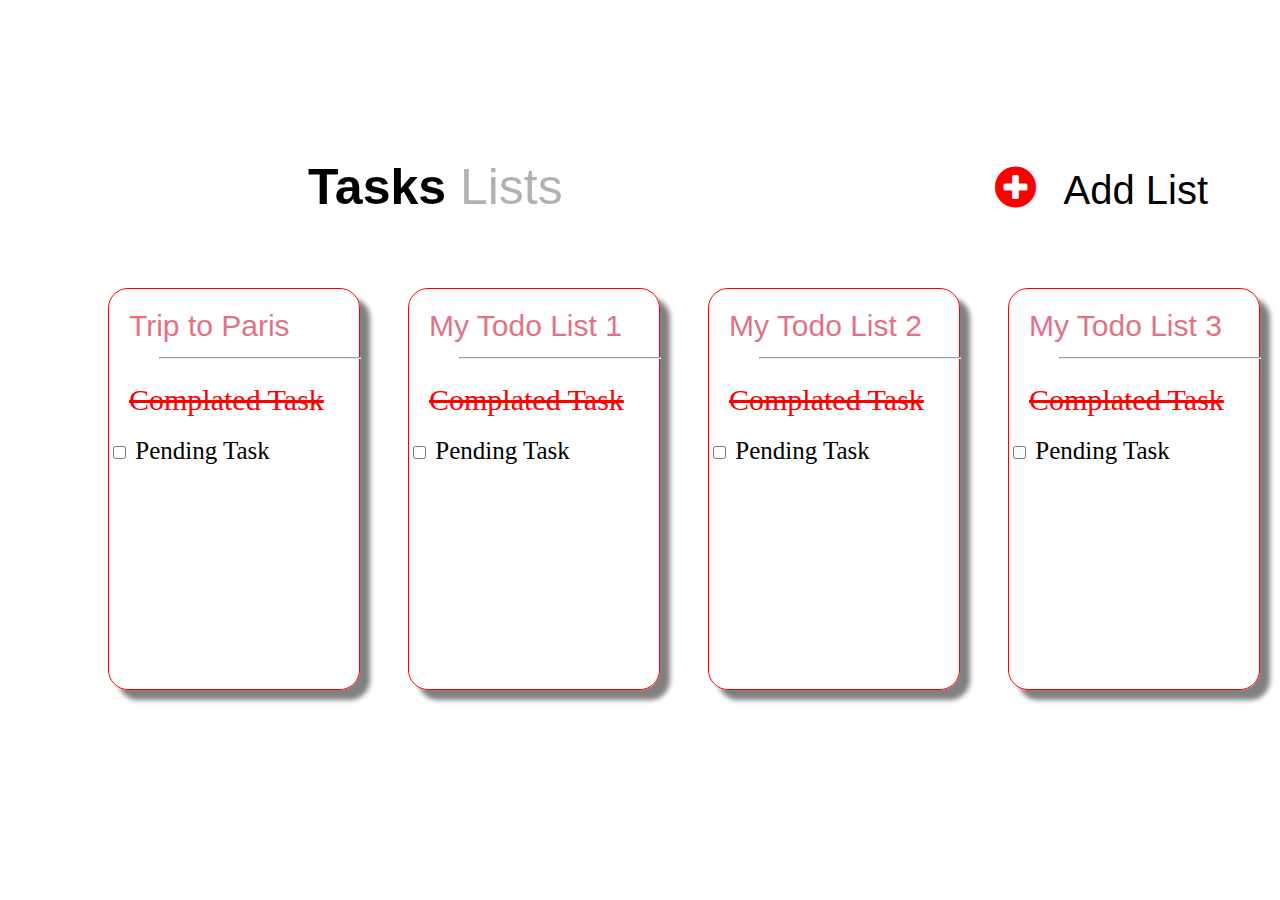
<file: index.html>
<!DOCTYPE html>
<html lang="en">
<head>
    <meta charset="UTF-8">
    <meta http-equiv="X-UA-Compatible" content="IE=edge">
    <meta name="viewport" content="width=device-width, initial-scale=1.0">
    <link rel="stylesheet" href="https://cdnjs.cloudflare.com/ajax/libs/font-awesome/4.7.0/css/font-awesome.min.css">
    <link rel="stylesheet" href="./index.css">
    <title>Todo App</title>
</head>
<body>
    <div class="task">
        <span class="list">Tasks </span>
        <span class="list list1">Lists</span>
     </div>
     <div class="add">
        <div class="list2">
           <span class="plus-circle">
            <a href="./add_list.html"> <i class="fa fa-plus-circle" style="font-size:48px; width:60px; color:red"></i></a>
           </span> 
           <a href="./add_list.html"></a> Add List </a>
         </div> 
      </div> 
      <div class="box">
        <div class="box1">
          <!-- <div class="trip1">Trip to Paris</div> -->
          <a class="ancher" href="./trip_to__paris.html"><div class="trip1">Trip to Paris</div></a>
          <span class="hor-row-design"><hr></span>
          <div class="trip2">Complated Task</div>
          <div>
             <form class="trip3">
                <input class="trip3" type="checkbox">
                <label>Pending Task</label>
             </form>
          </div>  
        </div>
        <div class="box2">
            <div class="trip1">My Todo List 1</div>
            <span class="hor-row-design"><hr></span>
            <div class="trip2">Complated Task</div>
            <div>
               <form class="trip3">
                  <input class="trip3" type="checkbox">
                  <label>Pending Task</label>
               </form>
            </div>  
         </div>
         <div class="box3">
            <div class="trip1">My Todo List 2</div>
            <span class="hor-row-design"><hr></span>
            <div class="trip2">Complated Task</div>
            <div>
               <form class="trip3">
                  <input class="trip3" type="checkbox">
                  <label>Pending Task</label>
               </form>
            </div>  
         </div>
        </div>

        <div class="box4">
         <div class="trip1">My Todo List 3</div>
         <span class="hor-row-design"><hr></span>
         <div class="trip2">Complated Task</div>
         <div>
            <form class="trip3">
               <input class="trip3" type="checkbox">
               <label>Pending Task</label>
            </form>
         </div>  
      </div>
      <div class="box5">
         <div class="trip1">My Todo List 4</div>
         <span class="hor-row-design"><hr></span>
         <div class="trip2">Complated Task</div>
         <div>
            <form class="trip3">
               <input class="trip3" type="checkbox">
               <label>Pending Task</label>
            </form>
         </div>  
      </div>
     </div>
    
</body>
</html>
</file>
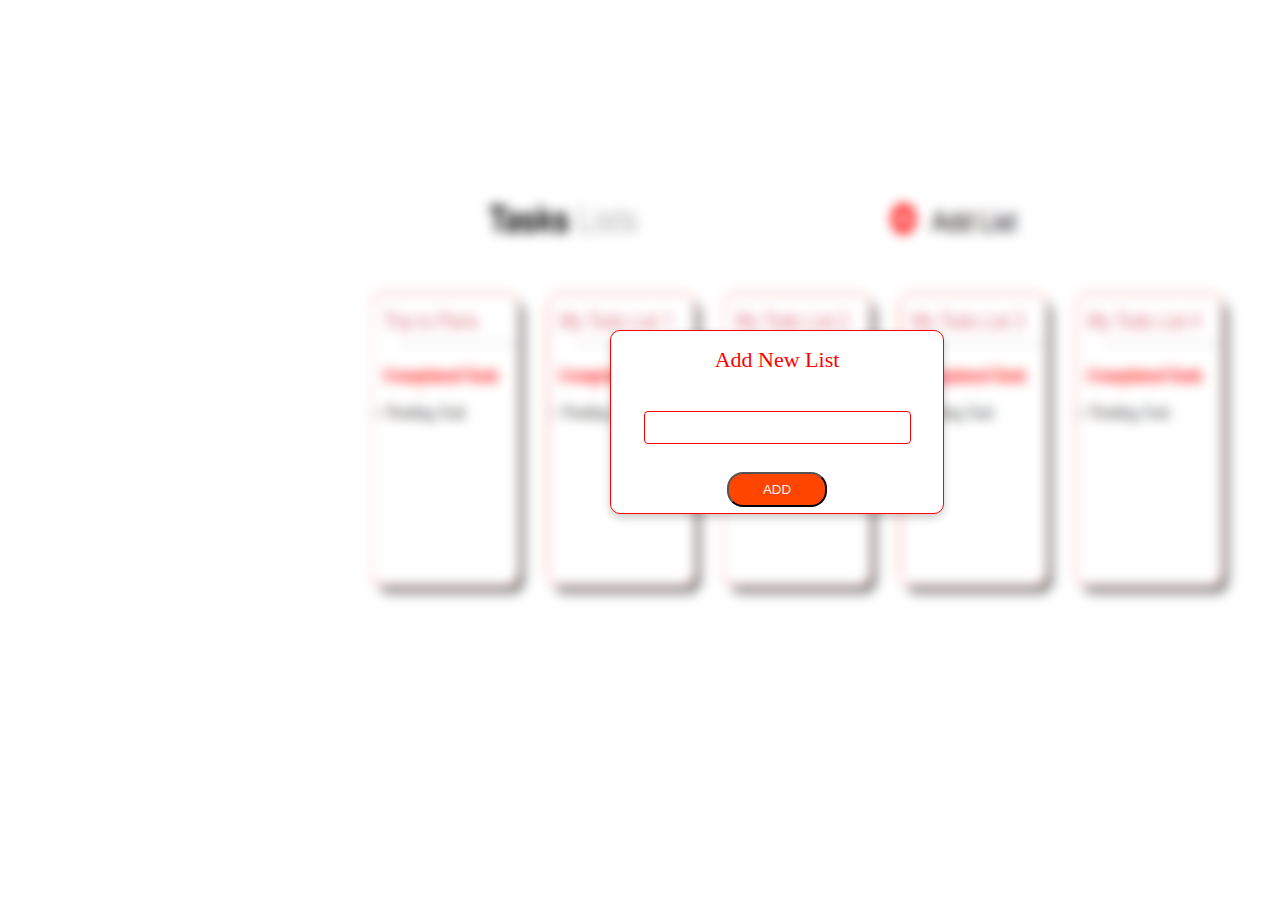
<file: add_list.html>
<!DOCTYPE html>
<html lang="en">
<head>
    <meta charset="UTF-8">
    <meta http-equiv="X-UA-Compatible" content="IE=edge">
    <meta name="viewport" content="width=device-width, initial-scale=1.0">
    <link rel="stylesheet" href="./add-list.css">
    <title>Trip to Paris</title>
    <style>
    </style>
</head>
<body>
    <div class="image">
        <img class="img-style"src="./images/bgr_image.PNG" alt="">
    </div>
          <div class="card">
              <font class="font-color" style="font-size:22px;"> Add New List</font><br><br>
              <div class="input-style">
                 <input type="text">
             </div>
             <br>
             <div class="submit-btn1">
                <input class="submit-btn" type="submit" value="ADD">
             </div>
          </div>
    
</body>
</html>
</file>
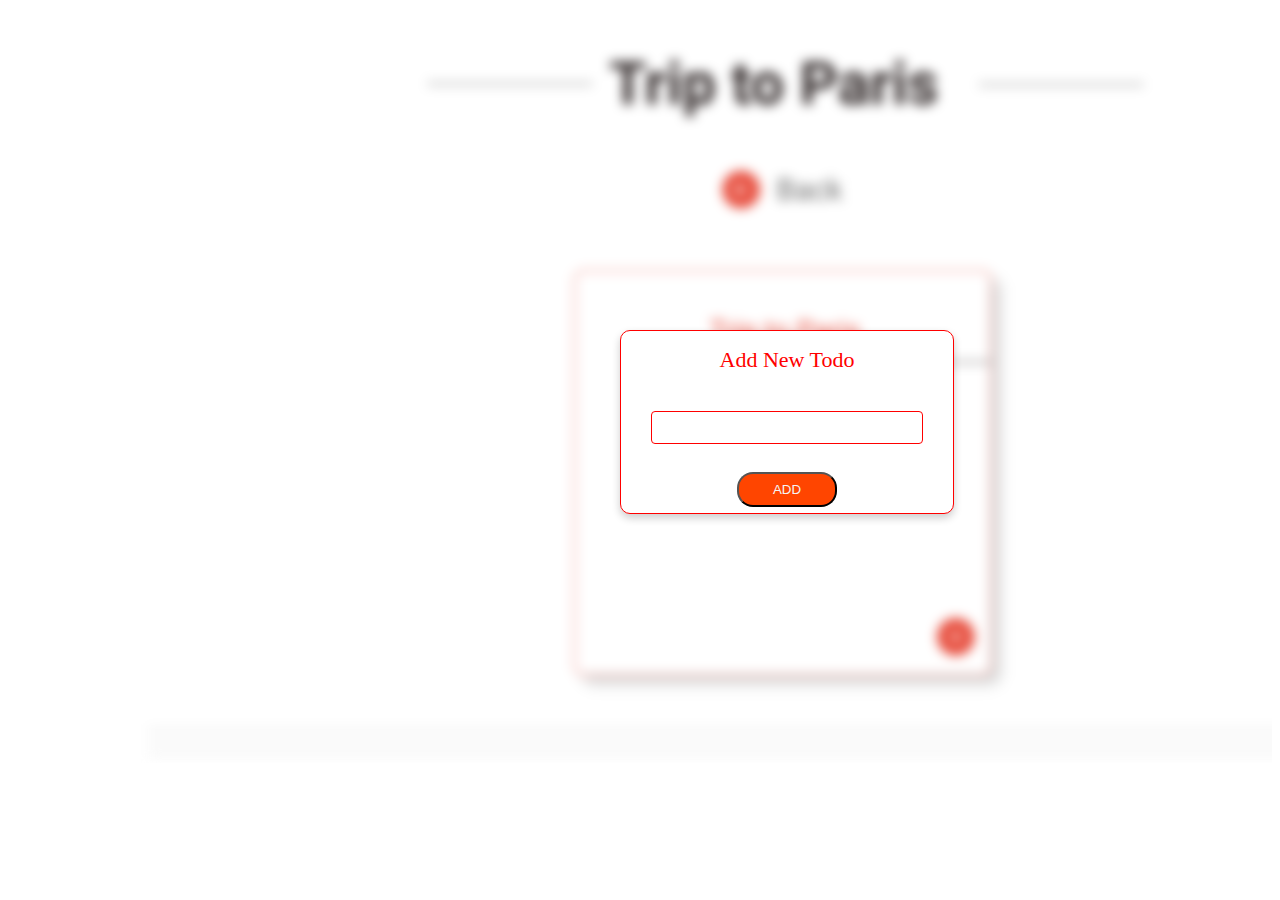
<file: paris_add_item.html>
<!DOCTYPE html>
<html lang="en">
<head>
    <meta charset="UTF-8">
    <meta http-equiv="X-UA-Compatible" content="IE=edge">
    <meta name="viewport" content="width=device-width, initial-scale=1.0">
    <link rel="stylesheet" href="./paris_add_item.css">
    <title>Trip to Paris</title>
    <style>
    

    </style>
</head>
<body>
    <div class="image">
        <img   src="./images/paris.PNG" alt="">
    </div>

          <div class="card">
              <font class="font-color" style="font-size: 22px;"> Add New Todo</font><br><br>
              <div class="input-style">
                 <input type="text">
             </div>
             <br>
             <div class="submit-btn1">
                <input class="submit-btn" type="submit" value="ADD">
             </div>
          </div>
    
</body>
</html>
</file>
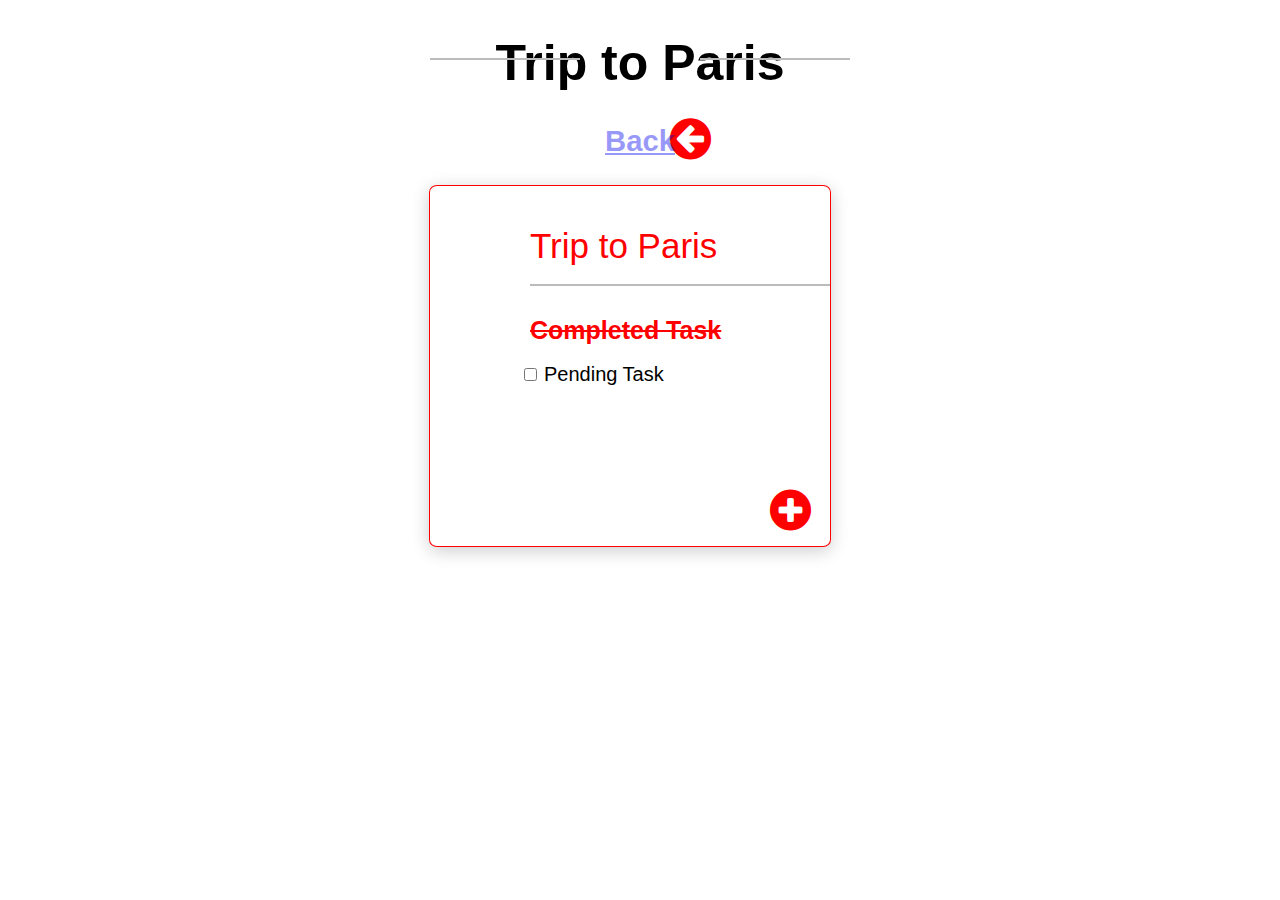
<file: trip_to__paris.html>
<!DOCTYPE html>
<html lang="en">
<head>
    <meta charset="UTF-8">
    <meta http-equiv="X-UA-Compatible" content="IE=edge">
    <meta name="viewport" content="width=device-width, initial-scale=1.0">
    <link rel="stylesheet" href="https://cdnjs.cloudflare.com/ajax/libs/font-awesome/4.7.0/css/font-awesome.min.css">
    <title></title>
    <link rel="stylesheet" href="./trip-to-paris.css">
   
</head>
<body>
    <div class="text-alignment">
        <!-- <font style="font-family: Arial, Helvetica, sans-serif; font-size: 20px;"> </font>  -->
        <p>
            <div class="hr-row-1">
                <hr>
            </div>
            <h1 class="text-top">Trip to Paris</h1> 
            <div class="hr-row-2">
                <hr>
            </div>
        </p>
     </div>
    <!-- <div class="hr-wor-1">
        <hr>
     </div>
    <div class="hr-wor-2">
        <hr>
     </div> -->
     <div class="arrow-icon">
     <i class="fa fa-arrow-circle-left" style="font-size:48px;color:red"></i>
    </div>
    <div style="text-align: center; opacity: 0.4;">
        <a style="font-family: Arial, Helvetica, sans-serif; font-size: 25px; " href="./index.html"><h3>Back</h3></a>
    </div>
    <br><br><br>
    <div class="flex-container">
     <div class="flex-item card">
        <div style="margin-top: 40px; margin-left: 100px; ">
            <font class="text-style ">Trip to Paris <br> 
            <hr></font>
        </div>
        <div style="margin-top: 30px;">
           <font style="font-family: Arial, Helvetica, sans-serif; font-size: 25px; color:red"><del style="margin-left: 100px; "><b>Completed Task</b></del></font>
        </div>
        <br>
        <div style="padding-left: 10px;">
            <span style="margin-left: 80px; "> <input type="checkbox">
            </span>
            <label style="font-family: Arial, Helvetica, sans-serif; font-size: 20px; margin-left: px; " for="">Pending Task</label>

            <div class="plus-icon">
               <a href="./paris_add_item.html"><i class="fa fa-plus-circle" style="font-size:48px;color:red"></i>
               </a> 
            </div>
        </div>

      
          
   </div>
   </div>
   

</body>
</html>
</file>
<file: index.css>
/* html,
body {
  overflow: hidden;
} */
body {
  /* border:1px solid black; */
  width: 1000px;
  height: 550px;
  position: absolute;
  top: 130px;
  left: 250px;
}
.task {
  float: left;
  margin-top: 20px;
  margin-left: 50px;
}
.add {
  float: right;
  margin-top: 25px;
  margin-right: 50px;
}
.list {
  font-size: 50px;
  font-weight: bold;
  font-family: sans-serif;
}
.list1 {
  font-weight: 50;
  opacity: 0.3;
}

.list2 {
  font-size: 40px;
  font-weight: 50;
  font-family: sans-serif;
}

/* .box {
  display: flex;
  flex-direction: row;
} */
.box1 {
  border: 1px solid red;
  border-radius: 20px;
  width: 250px;
  height: 400px;
  position: absolute;
  top: 150px;
  left: -150px;
  flex-direction: column;
  align-items: center;
  box-shadow: 10px 10px 5px gray;
}
.box2 {
  border: 1px solid red;
  border-radius: 20px;
  width: 250px;
  height: 400px;
  position: absolute;
  top: 150px;
  left: 150px;
  /* display: flex; */
  flex-direction: column;
  align-items: center;
  box-shadow: 10px 10px 5px gray;
}
.box3 {
  border: 1px solid red;
  border-radius: 20px;
  width: 250px;
  height: 400px;
  position: absolute;
  top: 150px;
  left: 450px;
  right: 50px;
  /* display: flex; */
  flex-direction: column;
  align-items: center;
  box-shadow: 10px 10px 5px gray;
}
.box4 {
  border: 1px solid red;
  border-radius: 20px;
  width: 250px;
  height: 400px;
  position: absolute;
  top: 150px;
  left: 750px;
  right: 50px;
  /* display: flex; */
  flex-direction: column;
  align-items: center;
  box-shadow: 10px 10px 5px gray;
}
.box5 {
  border: 1px solid red;
  border-radius: 20px;
  width: 250px;
  height: 400px;
  position: absolute;
  top: 150px;
  left: 1050px;
  right: 50px;
  /* display: flex; */
  flex-direction: column;
  align-items: center;
  box-shadow: 10px 10px 5px gray;
}

.trip1 {
  color: rgb(223, 115, 133);
  font-size: 30px;
  padding: 20px;
  font-family: sans-serif;
}
hr {
  position: absolute;
  width: 200px;
  left: 50px;
  top: 60px;
}

.trip2 {
  color: red;
  font-size: 30px;
  text-decoration: line-through;
  padding: 20px;
}
.trip3 {
  font-size: 25px;
}
.ancher {
  text-decoration: none;
}

@media screen and (min-width: 300px) and (max-width: 400px) {
  body {
    top: 0;
    left: 0;
  }
  .hor-row-design {
    display: none;
  }
  .box {
    flex-direction: column;
  }
  .box1 {
    border: 2px solid white;
    border-radius: 10px;
    width: 225px;
    height: 60px;
    position: absolute;
    top: 150px;
    left: 10px;
    flex-direction: column;
    align-items: center;
    box-shadow: 2px 2px 2px gray;
  }
  .trip1 {
    color: rgb(223, 115, 133);
    font-size: 20px;
    padding: 20px;
    font-family: sans-serif;
  }
  .trip2 {
    display: none;
  }
  .trip3 {
    display: none;
  }
  .box2 {
    border: 2px solid white;
    border-radius: 10px;
    width: 225px;
    height: 60px;
    position: absolute;
    top: 250px;
    left: 10px;
    flex-direction: column;
    justify-content: flex-end;
    align-items: center;
    box-shadow: 2px 2px 2px gray;
  }
  .box3 {
    border: 2px solid white;
    border-radius: 10px;
    width: 225px;
    height: 60px;
    position: absolute;
    top: 350px;
    left: 10px;
    right: 10px;
    flex-direction: column;
    align-items: center;
    box-shadow: 2px 2px 2px gray;
  }
  .box4 {
    border: 2px solid white;
    border-radius: 10px;
    width: 225px;
    height: 60px;
    position: absolute;
    top: 450px;
    left: 10px;
    right: 50px;
    flex-direction: column;
    align-items: center;
    box-shadow: 2px 2px 2px gray;
  }
  .box5 {
    border: 2px solid white;
    border-radius: 10px;
    width: 225px;
    height: 60px;
    position: absolute;
    top: 550px;
    left: 10px;
    right: 50px;
    flex-direction: column;
    align-items: center;
    box-shadow: 2px 2px 2px gray;
  }
  .task {
    margin-left: 10px;
  }
  .add {
    float: right;
    margin-top: 20px;
    margin-left: -50px;
  }
  .list {
    font-size: 30px;
    font-weight: bold;
    font-family: sans-serif;
  }
  .list1 {
    font-weight: 50;
    opacity: 0.3;
  }
  .plus-circle {
    position: absolute;
    top: 15px;
    left: 200px;
    height: 50px;
  }
}
</file>
<file: add-list.css>
html,
body {
  overflow: hidden;
}
.card {
  box-shadow: 0 4px 8px 0 rgba(0, 0, 0, 0.2);
  padding: 16px;
  text-align: center;
  margin-top: 230px;
  margin-left: 460px;
  background-color: white;
  height: 150px;
  width: 300px;
  position: absolute;
  top: 100px;
  left: 150px;
  border: 1px solid red;
  border-radius: 10px;
}
.image {
  filter: blur(6px);

  margin-left: 100px;
}

input[type="text"] {
  border: 1px solid red;
  padding: 15px 20px;
  margin-top: 20px;
  width: 225px;
  height: 1px;
  border-radius: 4px;
}
.font-color {
  color: red;
}
.submit-btn {
  height: 35px;
  width: 100px;
  border-radius: 16px;
  align-content: center;
  background-color: orangered;
  color: whitesmoke;
}
.submit-btn1 {
  padding-top: 10px;
}
.img-style {
  padding-left: 200px;
  margin-top: 80px;
  width: 1000px;
  height: 600px;
}

@media screen and (min-width: 30px) and (max-width: 400px) {
  .image {
    filter: blur(12px);
    margin-top: -100px;
    margin-left: -250px;
  }
  .card {
    box-shadow: 0 4px 8px 0 rgba(0, 0, 0, 0.2);
    padding: 16px;
    text-align: center;
    margin-top: 140px;
    margin-left: -145px;
    background-color: white;
    height: 150px;
    width: 300px;
    position: absolute;
    top: 100px;
    left: 150px;
    border: 1px solid red;
    border-radius: 10px;
    /* overflow-x: hidden; */
  }
}
</file>
<file: paris_add_item.css>
html,
body {
  overflow: hidden;
}

.card {
  box-shadow: 0 4px 8px 0 rgba(0, 0, 0, 0.2);
  padding: 16px;
  text-align: center;
  margin-top: 230px;
  margin-left: 450px;
  background-color: white;
  height: 150px;
  width: 300px;
  position: absolute;
  top: 100px;
  left: 170px;
  border: 1px solid red;
  border-radius: 10px;
}
.image {
  filter: blur(6px);
  margin-left: 140px;
}

input[type="text"] {
  border: 1px solid red;
  padding: 15px 20px;
  margin-top: 20px;
  width: 230px;
  height: 1px;
  border-radius: 4px;
}
.font-color {
  color: red;
}
.submit-btn {
  height: 35px;
  width: 100px;
  border-radius: 16px;
  align-content: center;
  background-color: orangered;
  color: whitesmoke;
}
.submit-btn1 {
  padding-top: 10px;
}

@media screen and (min-width: 300px) and (max-width: 400px) {
  .image {
    filter: blur(9px);
    margin-left: -460px;
    margin-top: -40px;
  }
  .card {
    box-shadow: 0 4px 8px 0 rgba(0, 0, 0, 0.2);
    padding: 16px;
    text-align: center;
    margin-top: 140px;
    margin-left: -155px;
    background-color: white;
    height: 150px;
    width: 280px;
    position: absolute;
    top: 100px;
    left: 170px;
    border: 1px solid red;
    border-radius: 10px;
  }
}
</file>
<file: trip-to-paris.css>
* {
  margin: 10;
  padding: 10;
}
.text-alignment {
  text-align: center;
  /* margin-top: 100px; */
}
hr {
  border: 1.5px solid #bbb;
}
.icon-style {
  width: 100px;
  height: 100px;
  border-radius: 50%;
}
.flex-container {
  display: flex;
  justify-content: center;
  align-items: center;
  align-content: center;
  flex-wrap: wrap;
  height: 250px;
}
.flex-item {
  border: 1px solid red;
  border-radius: 5%;
  width: 100px;
  height: 150px;
  margin: 10px;
  margin-top: 10px;
}
.card {
  box-shadow: 0 4px 18px 0 rgba(0, 0, 0, 0.2);
  /* transition: 0.3s; */
  width: 400px;
  height: 360px;
  border-radius: 2%;
  margin-right: 30px;
  background-color: white;
}
.plus-icon {
  padding-left: 330px;
  padding-top: 100px;
}

.arrow-icon {
  position: absolute;
  left: 670px;
  height: 30px;
  top: 115px;
}
.text-top {
  font-size: 50px;
  font-family: Arial, Helvetica, sans-serif;
}
.trip-div {
  margin-top: 40px;
  margin-left: 100px;
}
.text-style {
  font-family: Arial, Helvetica, sans-serif;
  font-size: 35px;
  color: red;
}
.hr-row-1 {
  position: absolute;
  width: 150px;
  top: 50px;
  left: 430px;
}
.hr-row-2 {
  position: absolute;
  width: 150px;
  top: 50px;
  right: 430px;
}
@media card and (min-width: 300px) and (max-width: 400px) {
  /* html,
  body {
    overflow: hidden;
  } */
  .card {
    box-shadow: 0 4px 18px 0 rgba(0, 0, 0, 0.2);
    width: 100px;
    height: 60px;
    border-radius: 2%;
    margin-right: 30px;
    background-color: white;
  }
}
</file>
